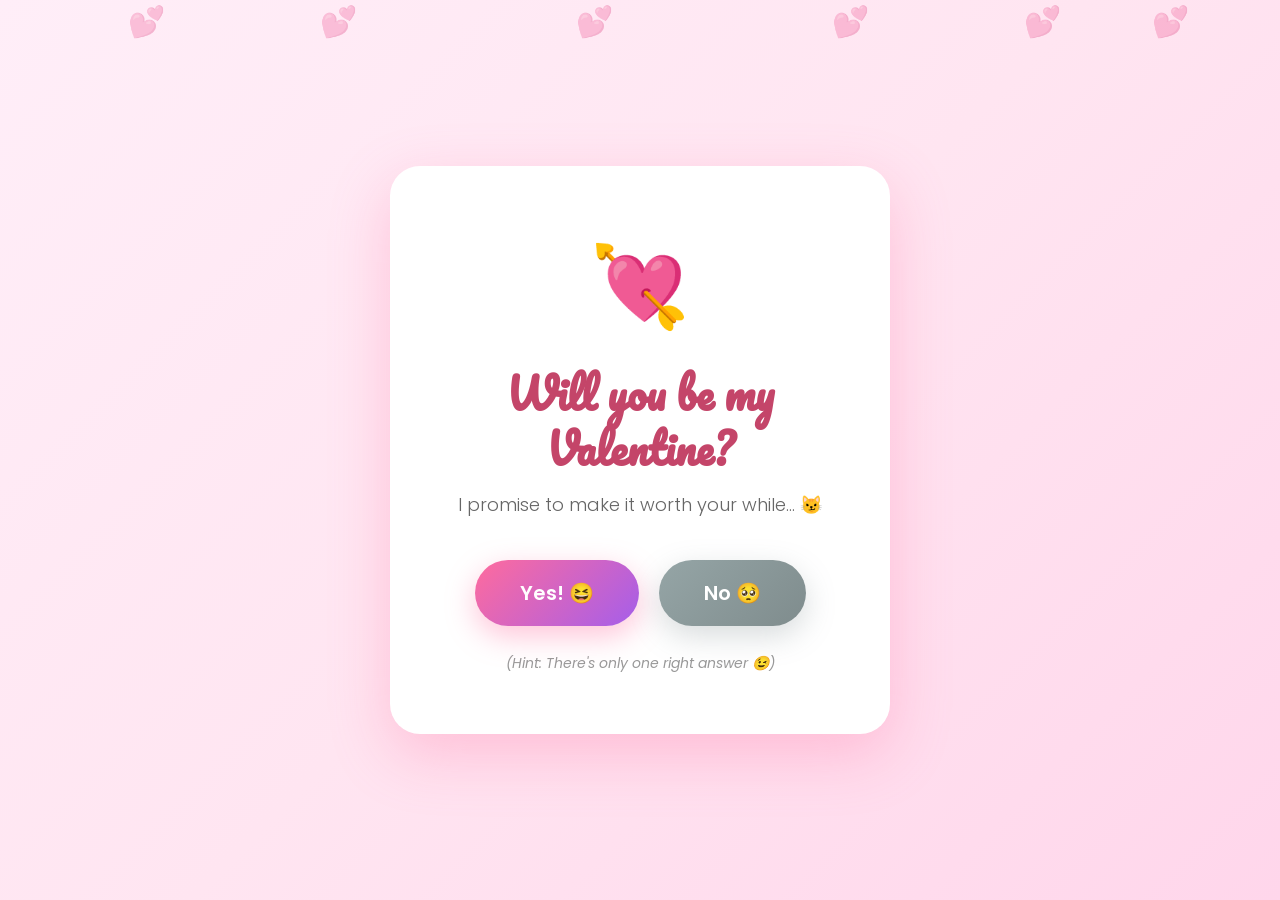
<file: index.html>
<!DOCTYPE html>
<html lang="en">
<head>
    <meta charset="UTF-8">
    <meta name="viewport" content="width=device-width, initial-scale=1.0">
    <title>A Special Question 🤔</title>
    <meta name="description" content="A special Valentine's Day question for someone special">
    <link rel="stylesheet" href="style.css">
    <link rel="preconnect" href="https://fonts.googleapis.com">
    <link rel="preconnect" href="https://fonts.gstatic.com" crossorigin>
    <link href="https://fonts.googleapis.com/css2?family=Pacifico&family=Poppins:wght@300;400;600;700&display=swap" rel="stylesheet">
</head>
<body>
    <div class="hearts-background">
        <div class="heart"></div>
        <div class="heart"></div>
        <div class="heart"></div>
        <div class="heart"></div>
        <div class="heart"></div>
        <div class="heart"></div>
    </div>
    
    <div class="container">
        <div class="question-card">
            <div class="emoji-header">💘</div>
            <h1 class="question-text">Will you be my Valentine?</h1>
            <p class="subtitle">I promise to make it worth your while... 😼</p>
            
            <div class="button-container">
                <a href="yes.html" class="btn btn-yes" id="yesBtn">
                    Yes! 😆
                </a>
                <button class="btn btn-no" id="noBtn">
                    No 🥺
                </button>
            </div>
            
            <div class="hint-text">
                (Hint: There's only one right answer 😉)
            </div>
        </div>
    </div>
    
    <script src="script.js"></script>
</body>
</html>
</file>
<file: style.css>
* {
    margin: 0;
    padding: 0;
    box-sizing: border-box;
}

:root {
    --primary-pink: #ff6b9d;
    --secondary-pink: #ffc1e3;
    --deep-pink: #c44569;
    --purple: #a55eea;
    --light-bg: #fff5f8;
    --white: #ffffff;
    --shadow: rgba(255, 107, 157, 0.3);
}

body {
    font-family: 'Poppins', sans-serif;
    background: linear-gradient(135deg, #ffeef8 0%, #ffe5f1 50%, #ffd6eb 100%);
    min-height: 100vh;
    display: flex;
    align-items: center;
    justify-content: center;
    overflow-x: hidden;
    overflow-y: auto;
    position: relative;
    padding: 40px 20px;
}

/* Floating Hearts Background */
.hearts-background {
    position: fixed;
    top: 0;
    left: 0;
    width: 100%;
    height: 100%;
    pointer-events: none;
    z-index: 0;
}

.heart {
    position: absolute;
    font-size: 30px;
    color: var(--secondary-pink);
    opacity: 0.3;
    animation: float 15s infinite ease-in-out;
}

.heart::before {
    content: '💕';
}

.heart:nth-child(1) { left: 10%; animation-delay: 0s; animation-duration: 12s; }
.heart:nth-child(2) { left: 25%; animation-delay: 2s; animation-duration: 15s; }
.heart:nth-child(3) { left: 45%; animation-delay: 4s; animation-duration: 18s; }
.heart:nth-child(4) { left: 65%; animation-delay: 1s; animation-duration: 14s; }
.heart:nth-child(5) { left: 80%; animation-delay: 3s; animation-duration: 16s; }
.heart:nth-child(6) { left: 90%; animation-delay: 5s; animation-duration: 13s; }

@keyframes float {
    0%, 100% {
        transform: translateY(100vh) rotate(0deg);
        opacity: 0;
    }
    10% {
        opacity: 0.3;
    }
    90% {
        opacity: 0.3;
    }
    100% {
        transform: translateY(-100px) rotate(360deg);
        opacity: 0;
    }
}

/* Main Container */
.container {
    position: relative;
    z-index: 1;
    padding: 20px;
}

.question-card {
    background: var(--white);
    border-radius: 30px;
    padding: 60px 50px;
    box-shadow: 0 20px 60px var(--shadow);
    text-align: center;
    max-width: 500px;
    animation: slideIn 0.6s ease-out;
}

@keyframes slideIn {
    from {
        opacity: 0;
        transform: translateY(-30px);
    }
    to {
        opacity: 1;
        transform: translateY(0);
    }
}

.emoji-header {
    font-size: 80px;
    margin-bottom: 20px;
    animation: pulse 2s infinite;
}

@keyframes pulse {
    0%, 100% {
        transform: scale(1);
    }
    50% {
        transform: scale(1.1);
    }
}

.question-text {
    font-family: 'Pacifico', cursive;
    font-size: 42px;
    color: var(--deep-pink);
    margin-bottom: 15px;
    line-height: 1.3;
}

.subtitle {
    font-size: 18px;
    color: #666;
    margin-bottom: 40px;
    font-weight: 300;
}

/* Buttons */
.button-container {
    display: flex;
    gap: 20px;
    justify-content: center;
    margin-bottom: 25px;
    min-height: 70px;
    align-items: center;
    position: relative;
}

.btn {
    padding: 18px 45px;
    font-size: 20px;
    font-weight: 600;
    border: none;
    border-radius: 50px;
    cursor: pointer;
    transition: all 0.3s ease;
    text-decoration: none;
    display: inline-block;
    font-family: 'Poppins', sans-serif;
}

.btn-yes {
    background: linear-gradient(135deg, var(--primary-pink), var(--purple));
    color: white;
    box-shadow: 0 10px 30px rgba(255, 107, 157, 0.4);
}

.btn-yes:hover {
    transform: translateY(-3px) scale(1.05);
    box-shadow: 0 15px 40px rgba(255, 107, 157, 0.6);
}

.btn-no {
    background: linear-gradient(135deg, #95a5a6, #7f8c8d);
    color: white;
    box-shadow: 0 10px 30px rgba(127, 140, 141, 0.3);
    transition: all 0.1s ease;
}

.hint-text {
    font-size: 14px;
    color: #999;
    font-style: italic;
}

/* Sidebar Decorations */
.sidebar {
    position: fixed;
    top: 0;
    width: 300px;
    height: 100vh;
    display: flex;
    flex-direction: column;
    gap: 30px;
    padding: 40px 20px;
    z-index: 0;
    overflow-y: auto;
    overflow-x: hidden;
}

.sidebar-left {
    left: 0;
    align-items: flex-end;
}

.sidebar-right {
    right: 0;
    align-items: flex-start;
}

.sidebar-item {
    width: 240px;
    border-radius: 15px;
    overflow: hidden;
    box-shadow: 0 8px 20px rgba(255, 107, 157, 0.2);
    animation: floatSidebar 3s ease-in-out infinite;
    background: white;
}

.sidebar-item:nth-child(even) {
    animation-delay: 1.5s;
}

.sidebar-item img {
    width: 100%;
    height: auto;
    display: block;
}

@keyframes floatSidebar {
    0%, 100% {
        transform: translateY(0px);
    }
    50% {
        transform: translateY(-10px);
    }
}


/* Yes Page Styles */
.celebration-container {
    text-align: center;
    max-width: 700px;
}

.celebration-header {
    font-size: 100px;
    margin-bottom: 20px;
    animation: bounce 1s infinite;
}

@keyframes bounce {
    0%, 100% {
        transform: translateY(0);
    }
    50% {
        transform: translateY(-20px);
    }
}

.celebration-title {
    font-family: 'Pacifico', cursive;
    font-size: 56px;
    color: var(--deep-pink);
    margin-bottom: 20px;
    line-height: 1.2;
}

.celebration-message {
    font-size: 22px;
    color: #555;
    margin-bottom: 40px;
    line-height: 1.6;
}

/* Customizable Sections */
.custom-section {
    background: rgba(255, 255, 255, 0.8);
    border-radius: 20px;
    padding: 30px;
    margin: 30px 0;
    backdrop-filter: blur(10px);
}

.custom-section h2 {
    font-size: 28px;
    color: var(--deep-pink);
    margin-bottom: 20px;
}

.gif-container {
    display: flex;
    gap: 20px;
    justify-content: center;
    flex-wrap: wrap;
    margin: 20px 0;
}

.gif-item {
    border-radius: 15px;
    overflow: hidden;
    box-shadow: 0 10px 25px rgba(0, 0, 0, 0.1);
    max-width: 300px;
    line-height: 0;
    font-size: 0;
    background: linear-gradient(135deg, #ffeef8, #ffe5f1);
}

.gif-item img {
    width: 100%;
    height: 400px;
    display: block;
    object-fit: cover;
    object-position: center;
}

.love-note {
    background: linear-gradient(135deg, #fff5f8, #ffe5f1);
    padding: 25px;
    border-radius: 15px;
    border-left: 5px solid var(--primary-pink);
    margin: 20px 0;
    font-size: 18px;
    line-height: 1.8;
    color: #444;
}

/* Responsive */
@media (max-width: 600px) {
    .question-card {
        padding: 40px 30px;
    }
    
    .question-text {
        font-size: 32px;
    }
    
    .button-container {
        flex-direction: column;
        gap: 15px;
    }
    
    .btn {
        width: 100%;
    }
    
    .celebration-title {
        font-size: 40px;
    }
    
    /* Hide sidebars on mobile */
    .sidebar {
        display: none;
    }
}

@media (max-width: 1024px) {
    /* Make sidebars smaller on tablets */
    .sidebar {
        width: 100px;
        padding: 30px 10px;
    }
    
    .sidebar-item {
        width: 80px;
    }
}
</file>
